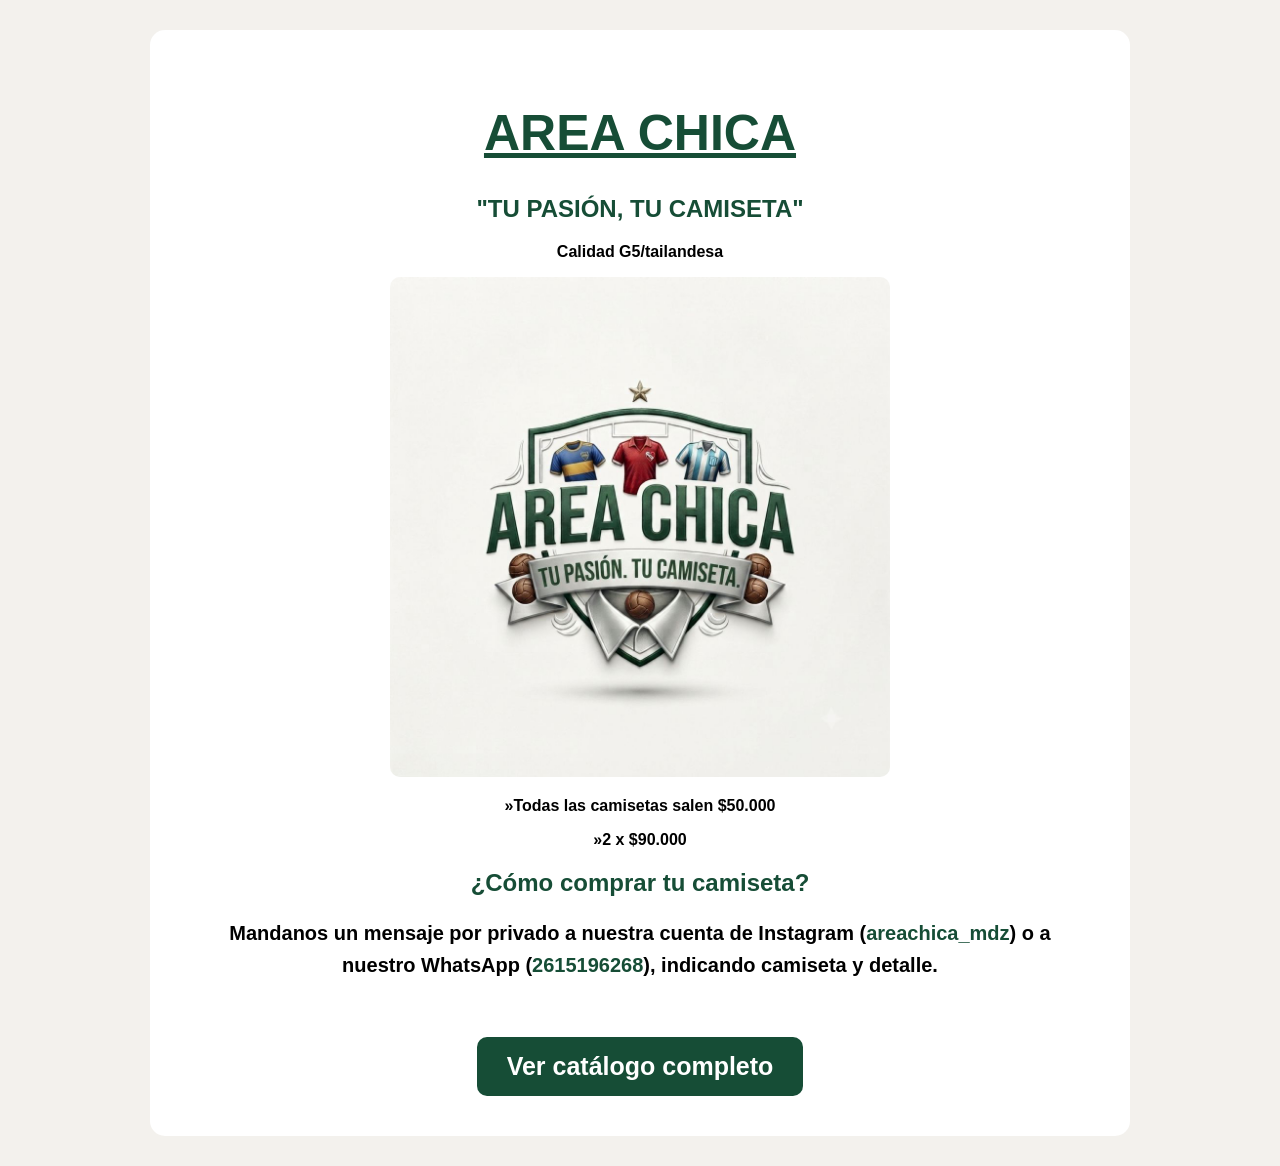
<file: index.html>
<!DOCTYPE html>
        <html>
            <head>
                <title>AREA CHICA</title>
                <link rel="stylesheet" href="mate.css">
            </head>
            <body>
    <form>
        <h1>AREA CHICA</h1>
       
        <h2>"TU PASIÓN, TU CAMISETA" </h2>
            <p>Calidad G5/tailandesa</p>       
           <img class="principal" src="imagenes/img1.jpeg" alt="Área Chica">
            <p id="precio">»Todas las camisetas salen $50.000</p>
            <p id="precio">»2 x $90.000</p>
            <h2>
                ¿Cómo comprar tu camiseta?
            </h2>


 <p id="camiseta">
    Mandanos un mensaje por privado a nuestra cuenta de Instagram
    (<a href="https://www.instagram.com/areachica_mdz/" target="_blank">areachica_mdz</a>)
    o a nuestro WhatsApp
    (<a href="https://wa.me/542615196268" target="_blank">2615196268</a>),
    indicando camiseta y detalle.
</p>

<br><br>

<a id="catalogo" href="catalogo.html" >Ver catálogo completo</a>


    </form>
</file>
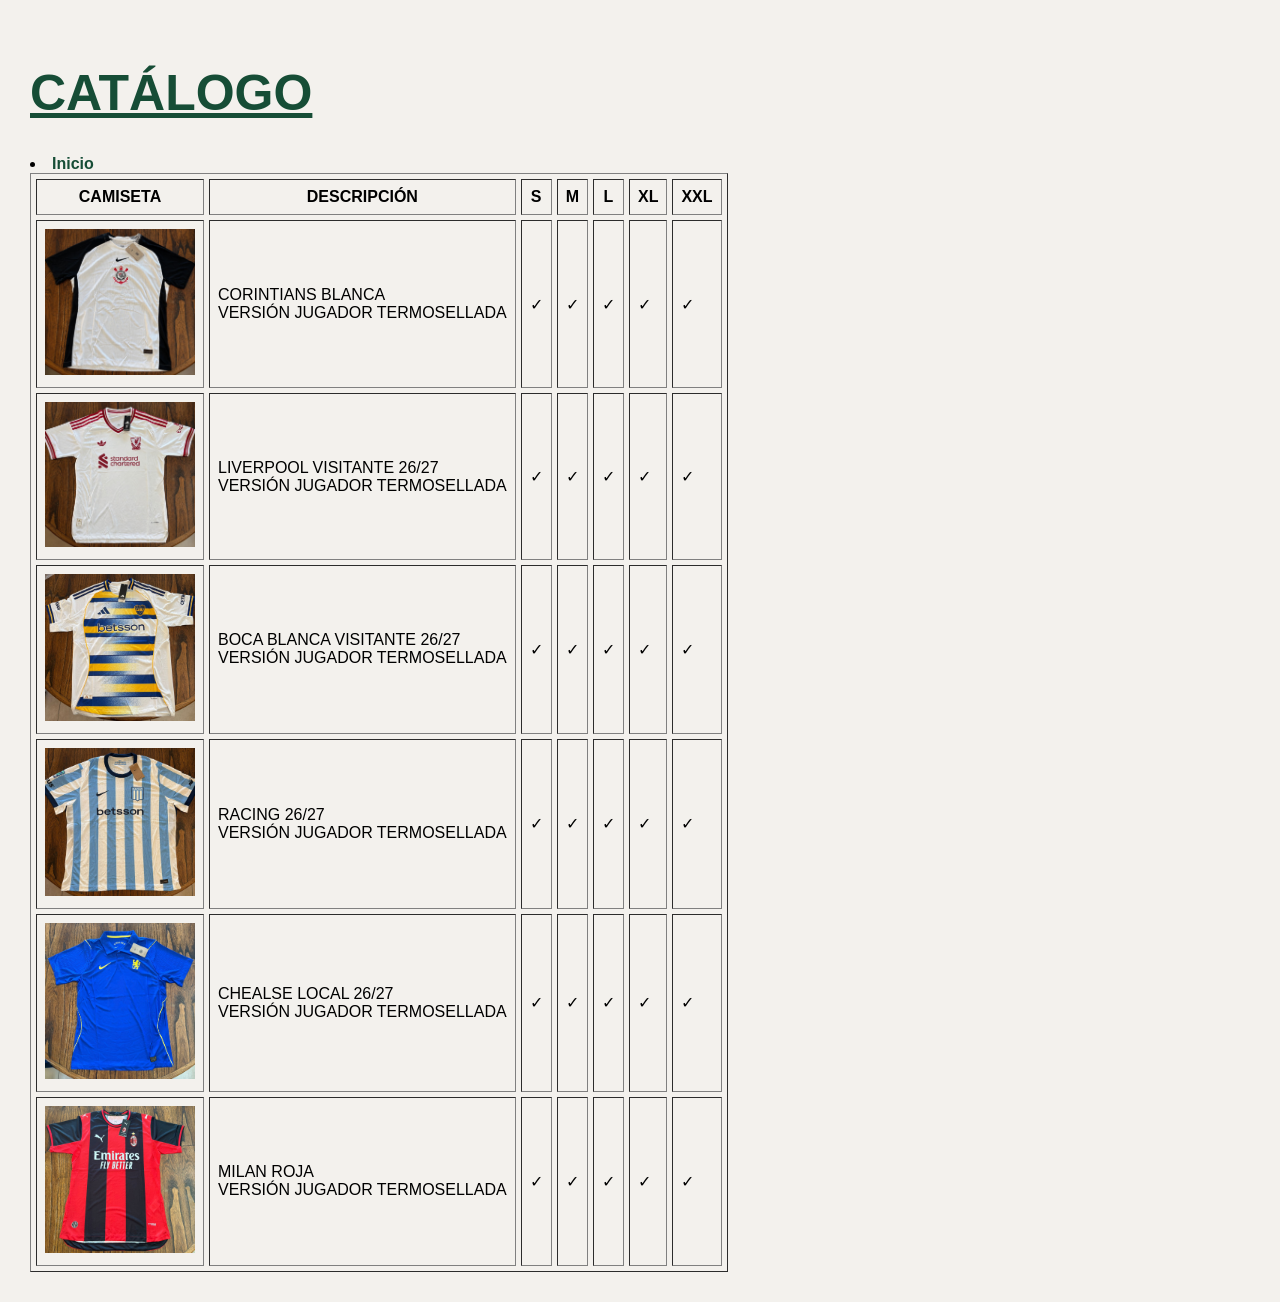
<file: catalogo.html>
<!DOCTYPE html>
<html>
    <head>
        <title>CATÁLOGO - AREA CHICA</title>
        <link rel="stylesheet" href="mate.css">
    </head>

    <body>

        <h1>CATÁLOGO</h1>
<li><a href="index.html">Inicio</a></li>
   <table border="1">
    <tr>
        <th>CAMISETA</th>
        <th>DESCRIPCIÓN</th>
        <th>S</th>
        <th>M</th>
        <th>L</th>
        <th>XL</th>
        <th>XXL</th>
    </tr>

    <tr>
        <td>
            <img src="imagenes/img2.jpeg" width="150px">
        </td>

        <td>
            CORINTIANS BLANCA
            <br>
            VERSIÓN JUGADOR TERMOSELLADA
        </td>

        <td>✓</td>
        <td>✓</td>
        <td>✓</td>
        <td>✓</td>
        <td>✓</td>
    </tr>

    <tr>
        <td>
            <img src="imagenes/img3.jpeg" width="150px">
        </td>

        <td>
            LIVERPOOL VISITANTE 26/27
            <br>
            VERSIÓN JUGADOR TERMOSELLADA 
        </td>

        <td>✓</td>
        <td>✓</td>
        <td>✓</td>
        <td>✓</td>
        <td>✓</td>
    </tr>
    <tr>
        <td>
        <img src="imagenes/img4.jpeg" width="150px">
        </td>
        <td>
            BOCA BLANCA VISITANTE 26/27
            <br>
            VERSIÓN JUGADOR TERMOSELLADA 
        </td>
        <td>✓</td>
        <td>✓</td>
        <td>✓</td>
        <td>✓</td>
        <td>✓</td>
    
        </tr>
            <tr>
        <td>
        <img src="imagenes/img5.jpeg" width="150px">
        </td>
        <td>
          RACING 26/27
            <br>
            VERSIÓN JUGADOR TERMOSELLADA
        </td>
        <td>✓</td>
        <td>✓</td>
        <td>✓</td>
        <td>✓</td>
        <td>✓</td>
    
        </tr>
            <tr>
        <td>
        <img src="imagenes/img6.jpeg" width="150px">
        </td>
        <td>
             CHEALSE LOCAL 26/27
            <br>
            VERSIÓN JUGADOR TERMOSELLADA 
        </td>
        <td>✓</td>
        <td>✓</td>
        <td>✓</td>
        <td>✓</td>
        <td>✓</td>
    
        </tr>
            <tr>
        <td>
        <img src="imagenes/img7.jpeg" width="150px">
        </td>
        <td>
            MILAN ROJA
            <br>
            VERSIÓN JUGADOR TERMOSELLADA
        </td>
        <td>✓</td>
        <td>✓</td>
        <td>✓</td>
        <td>✓</td>
        <td>✓</td>
    
        </tr>
</table>

    </body>
</html>
</file>
<file: mate.css>
body {
    background-color: #f3f1ed;
    font-family: Arial, sans-serif;
    margin: 0;
    padding: 30px;
}

form {
    background-color: white;
    max-width: 900px;
    margin: auto;
    padding: 40px;
    text-align: center;
    border-radius: 15px;
}

h1 {
    color: #164d36;
    text-decoration: underline;
    font-weight: 900;
    font-size: 50px;
}

h2 {
    color: #164d36;
    font-weight: 900;
}

p {
    font-weight: 700;
}

.precio {
    font-weight: 900;
    font-size: 25px;
}

#camiseta {
    font-size: 20px;
    line-height: 1.6;
}

a {
    color: #164d36;
    text-decoration: none;
    font-weight: 900;
}

#catalogo {
    display: inline-block;
    font-size: 25px;
    color: white;
    background-color: #164d36;
    padding: 15px 30px;
    border-radius: 10px;
}

.principal {
    width: 500px;
    max-width: 100%;
    border-radius: 10px;
}

table {
    border-spacing: 5px;
}

th, td {
    padding: 8px;
}
</file>
